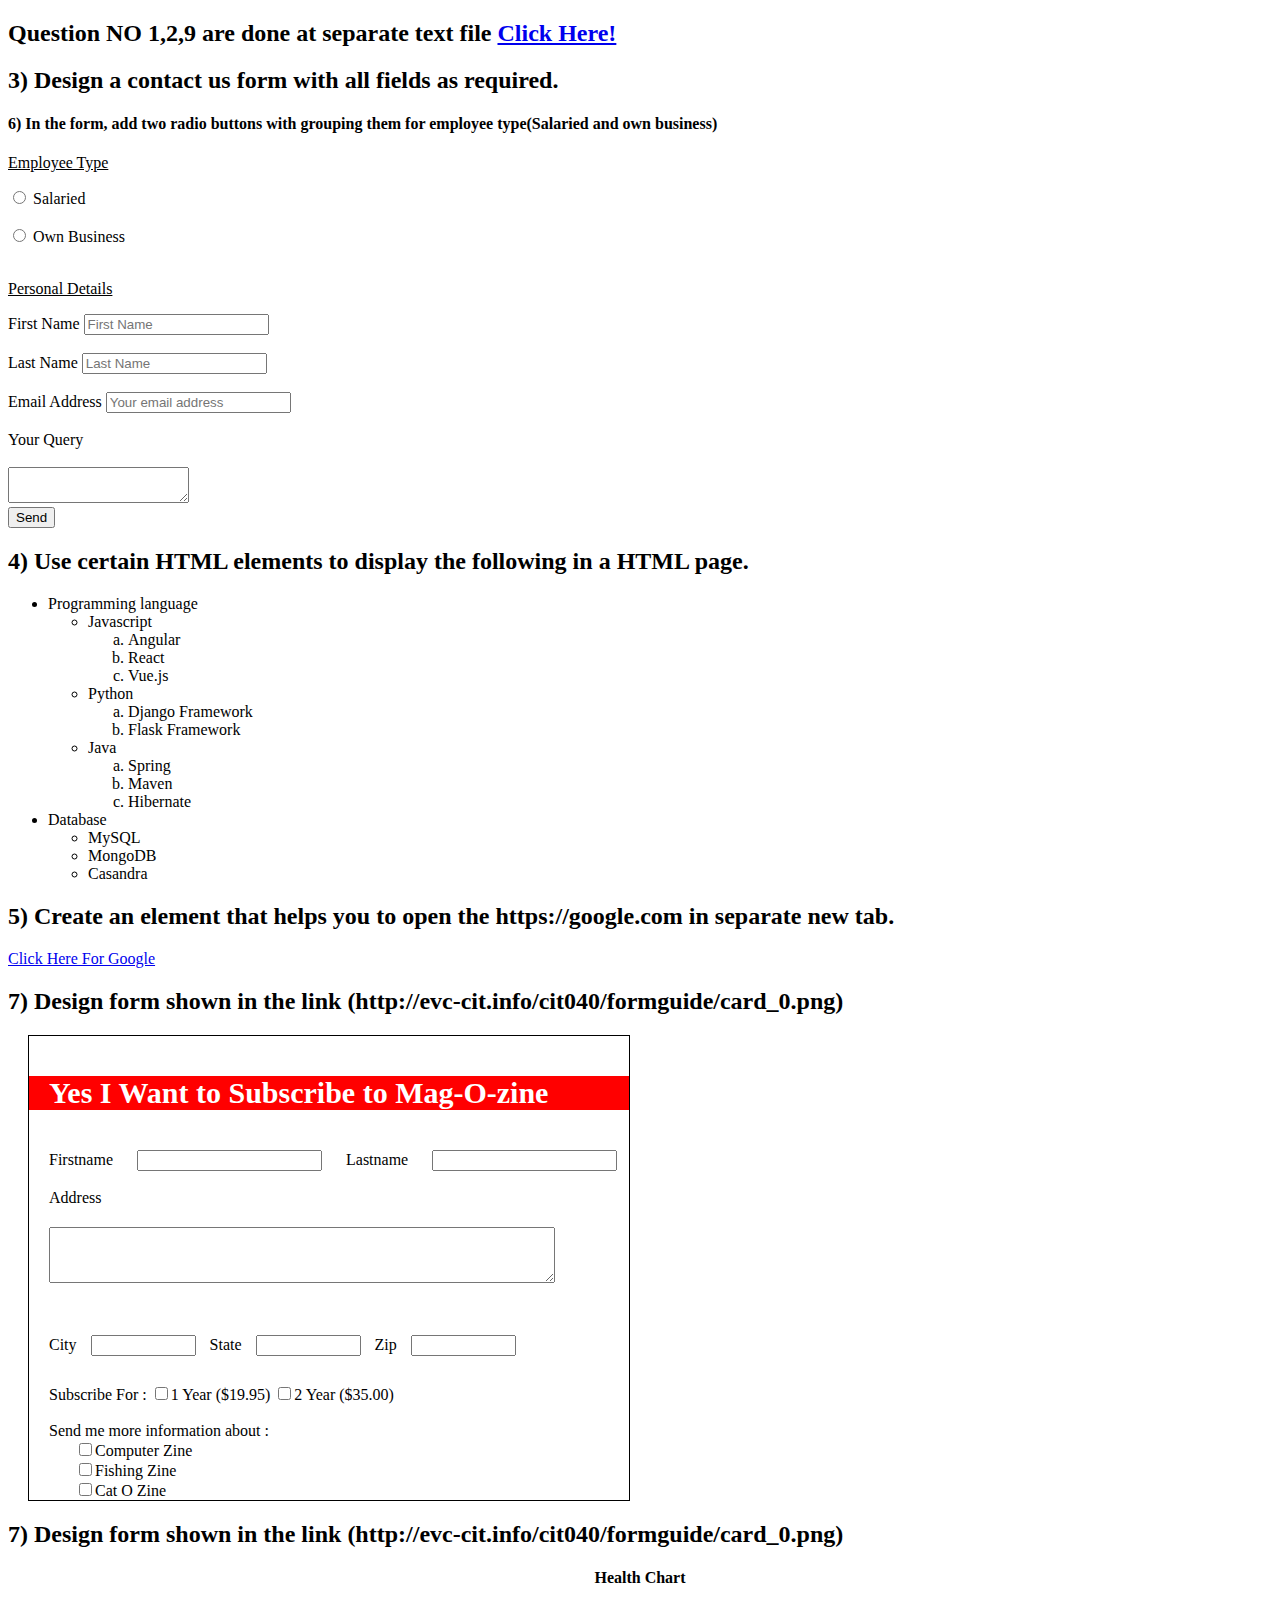
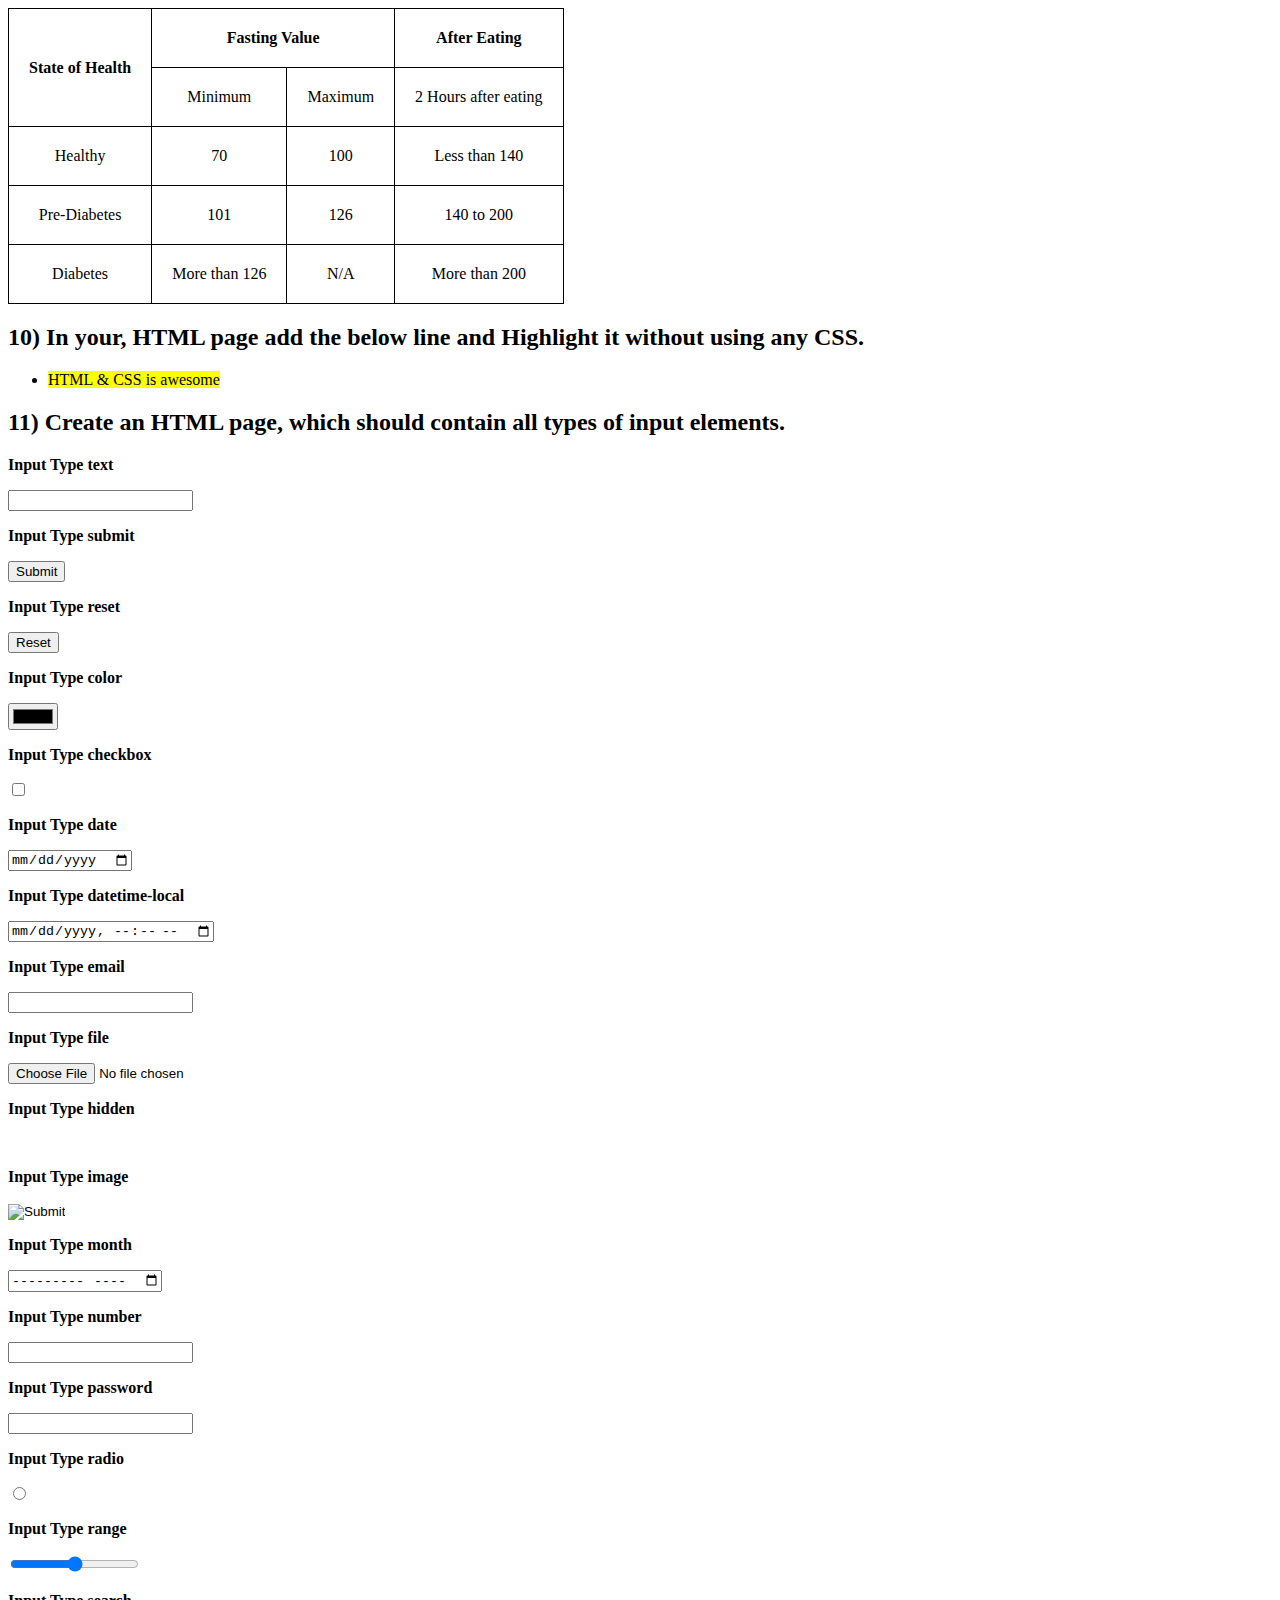
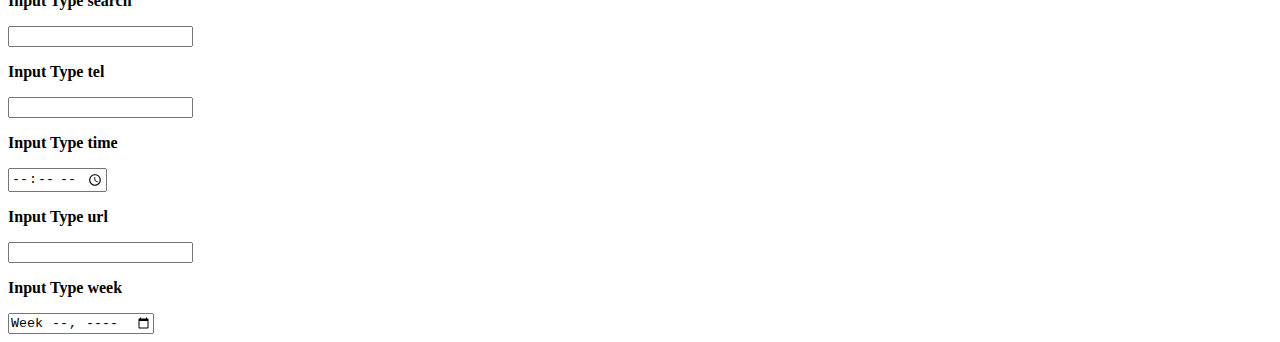
<file: Day 10/index.html>
<!DOCTYPE html>
<html lang="en">
<head>
    <meta charset="UTF-8">
    <meta http-equiv="X-UA-Compatible" content="IE=edge">
    <meta name="viewport" content="width=device-width, initial-scale=1.0">
    <title>Day 10 Task</title>
    <style>
        table, th, td {
          border: 1px solid black;
          border-collapse: collapse;
          text-align:center;
          padding:20px;
        }
        </style>
</head>
<body>
   
    
    <div>
    <h2>Question NO 1,2,9 are done at separate text file <a href="https://github.com/KarthyV/GUVI-Daily-Task/blob/main/Day%2010/Culprit%20Task.txt">Click Here!</a></h2>
    <h2> 3) Design a contact us form with all fields as required.</h2>
    <form action="">
        <h4>6) In the form, add two radio buttons with grouping them for employee type(Salaried and own business)</h4>
        <p><u>Employee Type</u></p>
        <input type="radio" name="Salaried" id="">
        <label for="Salaried">Salaried</label><br><br>
        <input type="radio" name="Own Business" id="">
        <label for="Salaried">Own Business</label><br><br>
        <p><u>Personal Details</u></p>
        <label for="firstName">First Name</label>
        <input type="text" name="firstName" placeholder="First Name"></input><br><br>
        <label for="lastName">Last Name</label>
        <input type="text" name="lastName" placeholder="Last Name"></input><br><br>
        <label for="email">Email Address</label>
        <input type="email" name="email" placeholder="Your email address"></input><br><br>
        <label for="Query">Your Query</label><br>  <br> 
        <textarea name="" ></textarea> <br>
        <button type="submit">Send</button>
    </form>
</div>
<div>
   <h2>4) Use certain HTML elements to display the following in a HTML page.</h2>
    <ul>
        <li>Programming language</li>
        <ul>
            <li>Javascript</li>
            <ol type="a">
                <li>Angular</li>
                <li>React</li>
                <li>Vue.js</li>
            </ol>
            <li>Python</li>
            <ol type="a">
                <li>Django Framework</li>
                <li>Flask Framework</li>
            </ol>
            <li>Java</li>
            <ol type="a">
                <li>Spring</li>
                <li>Maven</li>
                <li>Hibernate</li>
                
            </ol>
        </ul>
        <li>Database</li>
        <ul>
            <li>MySQL</li>
            <li>MongoDB</li>
            <li>Casandra</li>
        </ul>
    </ul>
</div>
<div>
    <h2>5) Create an element that helps you to open the https://google.com in separate new tab.</h2>
    <a href="https://google.com">Click Here For Google</a>
</div>

<div>
    <h2>7) Design form shown in the link (http://evc-cit.info/cit040/formguide/card_0.png)</h2>
    <div style="border: 1px solid;width:600px;margin: 20px;">
       <h4 style="background-color:Red;color:White;font-size: 30px;padding-left: 20px;">Yes I Want to Subscribe to Mag-O-zine</h4>
       <label for="firstName" style="margin: 20px;">Firstname</label>
       <input type="text"></input>
       <label for="lastName"style="margin: 20px;"> Lastname</label>
       <input type="text"></input><br><br>
       <label for="Address"style="margin: 20px;">Address</label><br>
       <textarea style="width:500px;height:50px;margin: 20px;"></textarea><br><br>
       <label for="City" style="margin-left: 20px;">City</label>
       <input type="text" size="10px"style="margin: 10px;"></input>
       <label for="State">State</label>
       <input type="text" size="10px"style="margin: 10px;"></input>
       <label for="Zip">Zip</label>
       <input type="text" size="10px"style="margin: 10px;"></input><br><br>
       <label style="margin-left: 20px;">Subscribe For :</label>
       <input type="checkbox">1 Year ($19.95)</input>
       <input type="checkbox">2 Year ($35.00)</input><br><br>
       <label style="margin-left: 20px;">Send me more information about :</label><br>
       <input type="checkbox" style="margin-left: 50px;">Computer Zine</input><br>
       <input type="checkbox" style="margin-left: 50px;">Fishing Zine</input><br>
       <input type="checkbox" style="margin-left: 50px;">Cat O Zine</input><br>
       

    </div>
</div>
<div>
    <h2>7) Design form shown in the link (http://evc-cit.info/cit040/formguide/card_0.png)</h2>
    <h4 style="text-align:center;">Health Chart</h4>
    <table>
        <tr>
            <th rowspan="2">State of Health</th>
            <th colspan="2">Fasting Value</th>
            <th>After Eating</th>
        </tr>
        <tr>
            <td>Minimum</td>
            <td>Maximum</td>
            <td>2 Hours after eating</td>
        </tr>
        <tr>
            <td>Healthy</td>
            <td>70</td>
            <td>100</td>
            <td>Less than 140</td>
        </tr>
        <tr>
            <td>Pre-Diabetes</td>
            <td>101</td>
            <td>126</td>
            <td>140 to 200</td>
        </tr>
        <tr>
            <td>Diabetes</td>
            <td>More than 126</td>
            <td>N/A</td>
            <td>More than 200</td>
        </tr>
    </table>
</div>
<div>
  <h2>10) In your, HTML page add the below line and Highlight it without using any CSS.</h2>
  <ul>
      <li><mark>HTML & CSS is awesome</mark></li>
  </ul>
</div>
<div>
    <h2>11) Create an HTML page, which should contain all types of input elements.</h2>
    <p><strong>Input Type text</p><input type="text"></input><br>
    <p>Input Type submit</p><input type="submit"></input><br>
    <p>Input Type reset</p><input type="reset"></input><br>
    <p>Input Type color</p><input type="color"></input><br>
    <p>Input Type checkbox</p><input type="checkbox"></input><br>
    <p>Input Type date</p><input type="date"></input><br>
    <p>Input Type datetime-local</p><input type="datetime-local"></input><br>
    <p>Input Type email</p><input type="email"></input><br>
    <p>Input Type file</p><input type="file"></input><br>
    <p>Input Type hidden</p><input type="hidden"></input><br>
    <p>Input Type image</p><input type="image"></input><br>
    <p>Input Type month</p><input type="month"></input><br>
    <p>Input Type number</p><input type="number"></input><br>
    <p>Input Type password</p><input type="password"></input><br>
    <p>Input Type radio</p><input type="radio"></input><br>
    <p>Input Type range</p><input type="range"></input><br>
    <p>Input Type search</p><input type="search"></input><br>
    <p>Input Type tel</p><input type="tel"></input><br>
    <p>Input Type time</p><input type="time"></input><br>
    <p>Input Type url</p><input type="url"></input><br>
    <p>Input Type week</strong></p><input type="week"></input><br>
</div>
   
</body>
</html>
</file>
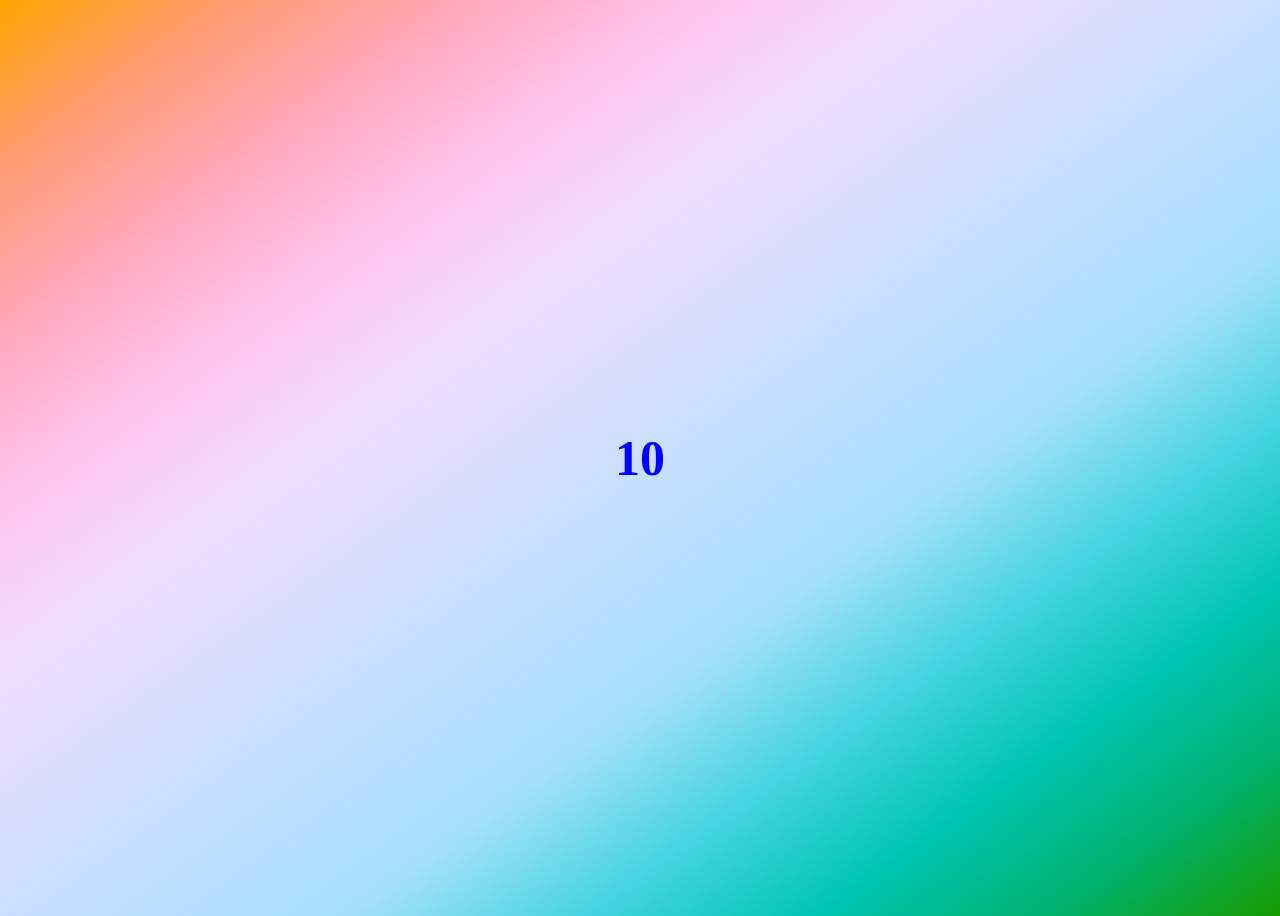
<file: Day 21/index.html>
<!DOCTYPE html>
<html lang="en">
<head>
    <meta charset="UTF-8">
    <meta http-equiv="X-UA-Compatible" content="IE=edge">
    <meta name="viewport" content="width=device-width, initial-scale=1.0">
    <title>Document</title>
    <link rel="stylesheet" href="style.css">
</head>
<body>
    <script src="script.js"></script>
</body>
</html>
</file>
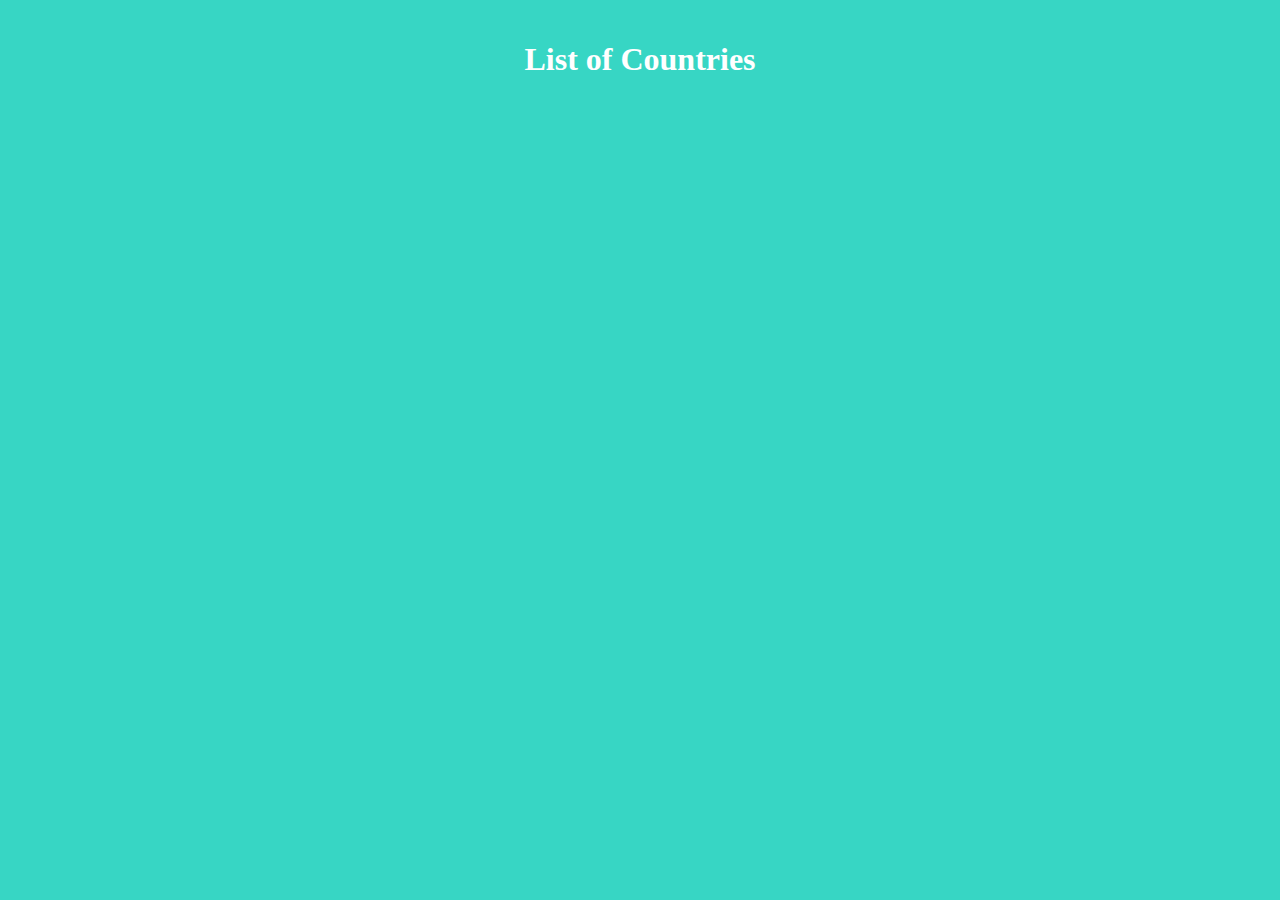
<file: Day 22/index.html>
<!DOCTYPE html>
<html lang="en">
<head>
    <meta charset="UTF-8">
    <meta http-equiv="X-UA-Compatible" content="IE=edge">
    <meta name="viewport" content="width=device-width, initial-scale=1.0">
    <title>Document</title>
    <link rel="stylesheet" href="style.css">
    <link rel="stylesheet" href="https://cdn.jsdelivr.net/npm/bootstrap@4.6.1/dist/css/bootstrap.min.css" integrity="sha384-zCbKRCUGaJDkqS1kPbPd7TveP5iyJE0EjAuZQTgFLD2ylzuqKfdKlfG/eSrtxUkn" crossorigin="anonymous">
</head>
<body>
    <h1>List of Countries</h1>
    <div class="container-fluid">
        <div class="row"  id="card">
          
        </div>
      </div>
    <script src="script.js"></script>
</body>
</html>
</file>
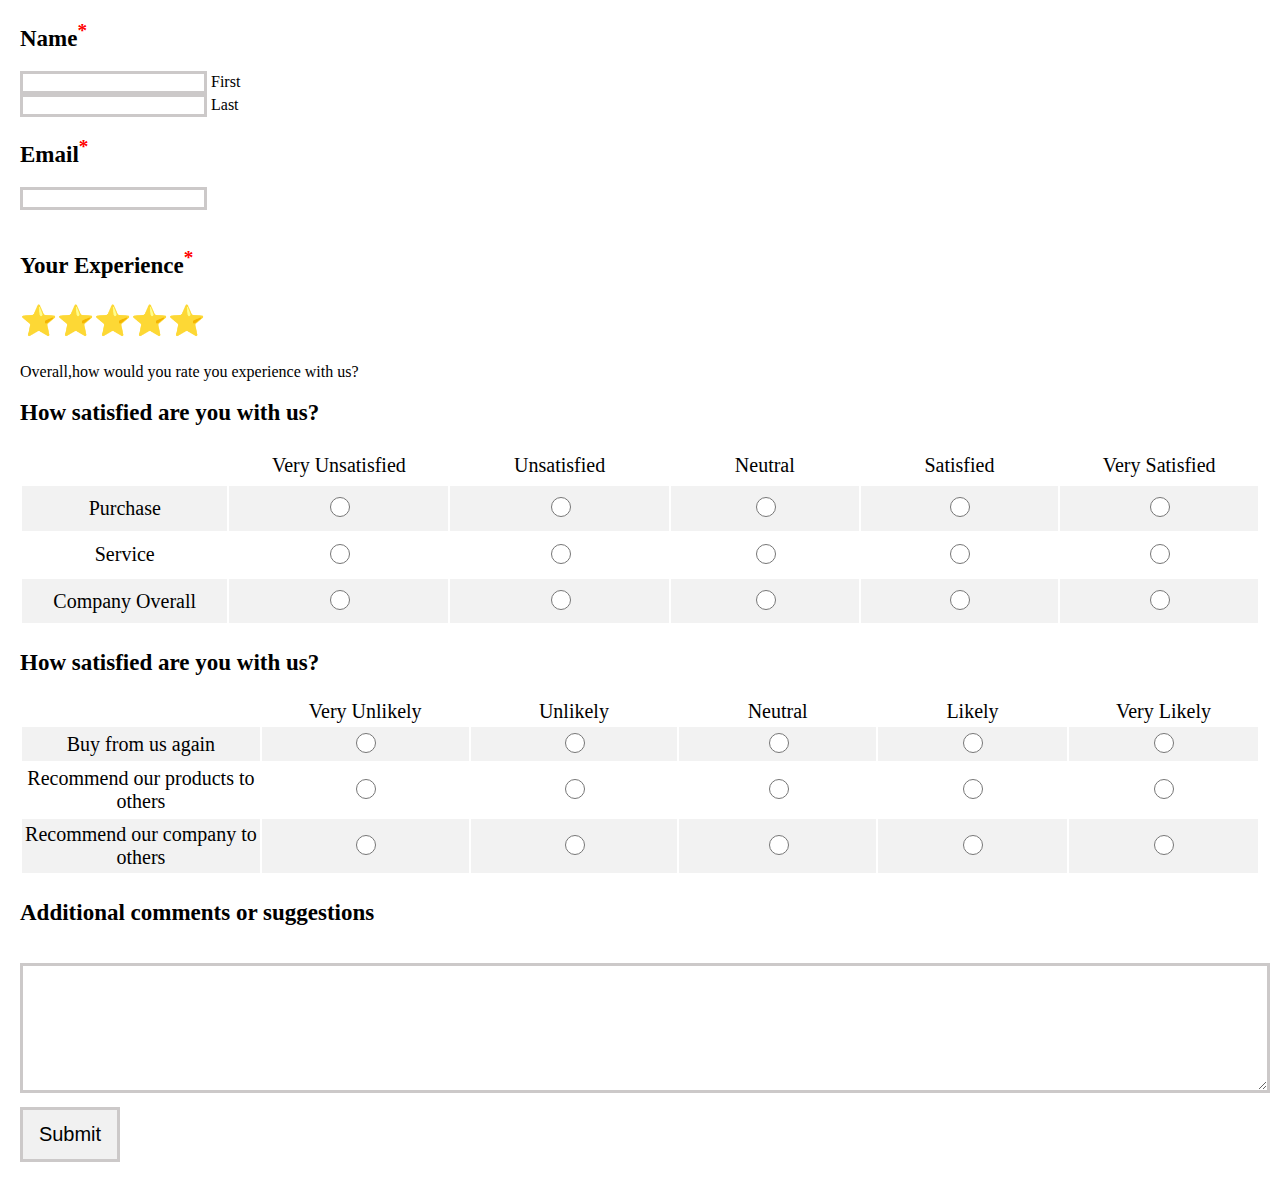
<file: Day 11/Task 2/index.html>
<!DOCTYPE html>
<html lang="en">
  <head>
    <meta charset="UTF-8" />
    <meta http-equiv="X-UA-Compatible" content="IE=edge" />
    <meta name="viewport" content="width=device-width, initial-scale=1.0" />
    <title>Document</title>
    <link
      rel="stylesheet"
      href="https://cdn.jsdelivr.net/npm/bootstrap@4.6.1/dist/css/bootstrap.min.css"
      integrity="sha384-zCbKRCUGaJDkqS1kPbPd7TveP5iyJE0EjAuZQTgFLD2ylzuqKfdKlfG/eSrtxUkn"
      crossorigin="anonymous"
    />
    <link rel="stylesheet" href="style.css" />
  </head>
  <body>
    <form>
      <div class="form-row">
        <div class="form-group col-12 name">
          <h2>Name<sup>*</sup></h2>
        </div>
        <div class="form-group col-md-6">
          <input
            type="text"
            class="form-control is-invalid"
            style="border: 3px solid rgb(204, 201, 201)"
            required
          />
          <label for="fname">First</label>
        </div>
        <div class="form-group col-md-6">
          <input
            type="text"
            class="form-control"
            style="border: 3px solid rgb(204, 201, 201)"
            required
          />
          <label for="lname">Last</label>
        </div>
      </div>
      <div class="form-row">
        <label for="email" class="emailText name"
          ><h2>Email<sup>*</sup></h2></label
        >
        <input
          type="email"
          class="form-control"
          style="border: 3px solid rgb(204, 201, 201)"
          required
        />
      </div>
      <br />
      <div>
        <h2>Your Experience<sup>*</sup></h2>
        <h2 class="exp">⭐⭐⭐⭐⭐</h2>
        <p>Overall,how would you rate you experience with us?</p>
      </div>
      <div class="tableFeedback">
        <div class="feedback1">
          <h2>How satisfied are you with us?</h2>
          <table class="feedback">
            <tr>
              <th></th>
              <th>Very Unsatisfied</th>
              <th>Unsatisfied</th>
              <th>Neutral</th>
              <th>Satisfied</th>
              <th>Very Satisfied</th>
            </tr>
            <tr>
              <td>Purchase</td>
              <td><input type="radio" value="none" name="purchase" /></td>
              <td><input type="radio" value="none" name="purchase" /></td>
              <td><input type="radio" value="none" name="purchase" /></td>
              <td><input type="radio" value="none" name="purchase" /></td>
              <td><input type="radio" value="none" name="purchase" /></td>
            </tr>
            <tr>
              <td>Service</td>
              <td><input type="radio" value="none" name="service" /></td>
              <td><input type="radio" value="none" name="service" /></td>
              <td><input type="radio" value="none" name="service" /></td>
              <td><input type="radio" value="none" name="service" /></td>
              <td><input type="radio" value="none" name="service" /></td>
            </tr>
            <tr>
              <td>Company Overall</td>
              <td><input type="radio" value="none" name="company" /></td>
              <td><input type="radio" value="none" name="company" /></td>
              <td><input type="radio" value="none" name="company" /></td>
              <td><input type="radio" value="none" name="company" /></td>
              <td><input type="radio" value="none" name="company" /></td>
            </tr>
          </table>
        </div>
        <div class="feedback2">
          <h2>How satisfied are you with us?</h2>
          <table class="feedback">
            <tr>
              <th></th>
              <th>Very Unlikely</th>
              <th>Unlikely</th>
              <th>Neutral</th>
              <th>Likely</th>
              <th>Very Likely</th>
            </tr>
            <tr>
              <td>Buy from us again</td>
              <td><input type="radio" value="none" name="purchase" /></td>
              <td><input type="radio" value="none" name="purchase" /></td>
              <td><input type="radio" value="none" name="purchase" /></td>
              <td><input type="radio" value="none" name="purchase" /></td>
              <td><input type="radio" value="none" name="purchase" /></td>
            </tr>
            <tr>
              <td>Recommend our products to others</td>
              <td><input type="radio" value="none" name="service" /></td>
              <td><input type="radio" value="none" name="service" /></td>
              <td><input type="radio" value="none" name="service" /></td>
              <td><input type="radio" value="none" name="service" /></td>
              <td><input type="radio" value="none" name="service" /></td>
            </tr>
            <tr>
              <td>Recommend our company to others</td>
              <td><input type="radio" value="none" name="company" /></td>
              <td><input type="radio" value="none" name="company" /></td>
              <td><input type="radio" value="none" name="company" /></td>
              <td><input type="radio" value="none" name="company" /></td>
              <td><input type="radio" value="none" name="company" /></td>
            </tr>
          </table>
        </div>
      </div>
      <div>
        <label for="additionalComment"
          ><h2>Additional comments or suggestions</h2></label
        ><br />

        <textarea
          row="5"
          col="80"
          style="
            width: 100%;
            height: 120px;
            border: 3px solid rgb(204, 201, 201);
          "
        ></textarea>
      </div>
      <button type="submit" class="btn">Submit</button>
    </form>
  </body>
</html>
</file>
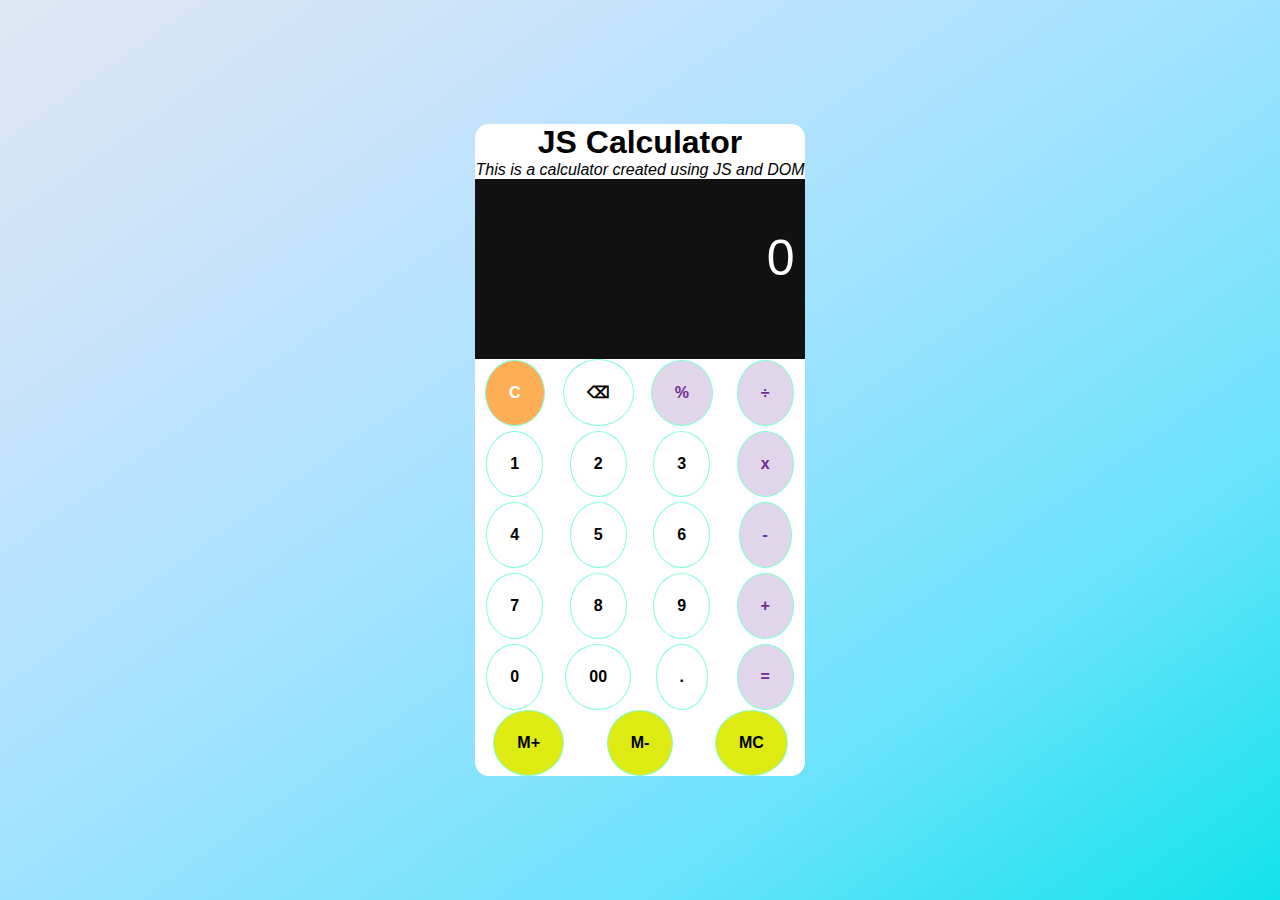
<file: Day 19/Calculator/index.html>
<!DOCTYPE html>
<html lang="en">
<head>
  <meta charset="UTF-8">
  <meta name="viewport" content="width=device-width, initial-scale=1.0">
  <link rel="stylesheet" href="style.css">
  <title>Calculator</title>
</head>
<body>
  <script src="script.js"></script>
  <script src="https://app.zenclass.in/sheets/v1/js/zen/suite/bundle.js"></script>
</body>
 
</html>
</file>
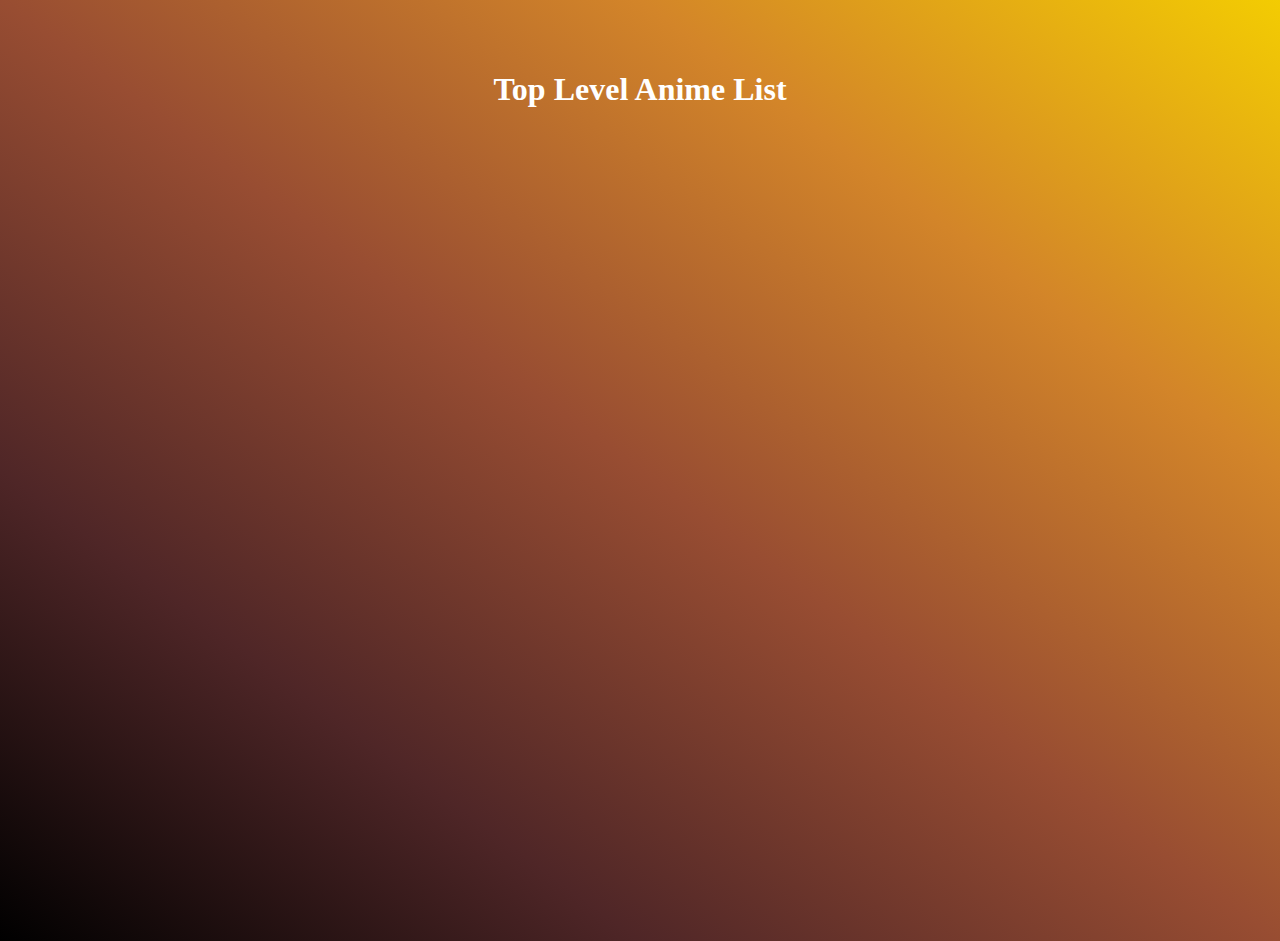
<file: Day 25/Anime Facts/index.html>
<!DOCTYPE html>
<html lang="en">
  <head>
    <meta charset="UTF-8" />
    <meta http-equiv="X-UA-Compatible" content="IE=edge" />
    <meta name="viewport" content="width=device-width, initial-scale=1.0" />
    <title>Document</title>
    <link rel="shortcut icon" href="favicon.ico" type="image/x-icon" />
    <!-- BootStrap CDN -->
    <link
      rel="stylesheet"
      href="https://cdn.jsdelivr.net/npm/bootstrap@4.6.1/dist/css/bootstrap.min.css"
      integrity="sha384-zCbKRCUGaJDkqS1kPbPd7TveP5iyJE0EjAuZQTgFLD2ylzuqKfdKlfG/eSrtxUkn"
      crossorigin="anonymous"
    />

    <!-- External CSS -->
    <link rel="stylesheet" href="style.css" />
  </head>

  <body>
    <h1 class="header">Top Level Anime List</h1>

    <div class="container">
      <div class="row"></div>
    </div>

    <script src="script.js"></script>
  </body>
</html>
</file>
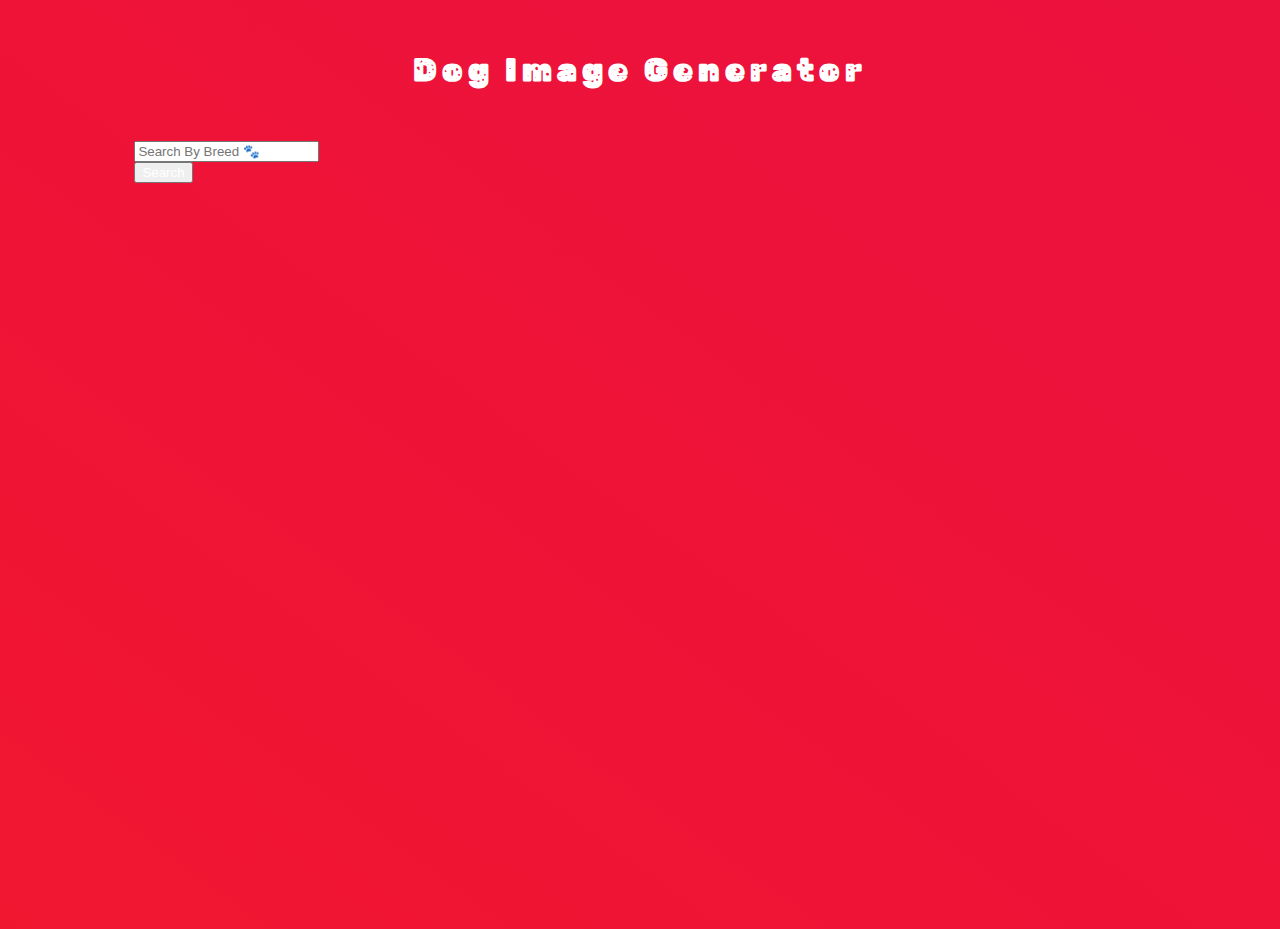
<file: Day 25/Dog image/index.html>
<!DOCTYPE html>
<html lang="en">
  <head>
    <meta charset="UTF-8" />
    <meta http-equiv="X-UA-Compatible" content="IE=edge" />
    <meta name="viewport" content="width=device-width, initial-scale=1.0" />
    <title>Dog's Breed</title>
    <link rel="shortcut icon" href="favicon.ico" type="image/x-icon" />
    <!-- BootStrap CDN -->
    <link
      rel="stylesheet"
      href="https://cdn.jsdelivr.net/npm/bootstrap@4.6.1/dist/css/bootstrap.min.css"
      integrity="sha384-zCbKRCUGaJDkqS1kPbPd7TveP5iyJE0EjAuZQTgFLD2ylzuqKfdKlfG/eSrtxUkn"
      crossorigin="anonymous"
    />
    <!-- Google fonts -->
    <link rel="preconnect" href="https://fonts.googleapis.com" />
    <link rel="preconnect" href="https://fonts.gstatic.com" crossorigin />
    <link
      href="https://fonts.googleapis.com/css2?family=Merriweather:ital@1&family=Rubik+Moonrocks&family=Sacramento&family=Ubuntu&display=swap"
      rel="stylesheet"
    />
    <!-- External CSS -->
    <link rel="stylesheet" href="style.css" />
  </head>
  <body>
    <!-- Heading -->
    <h1>Dog Image Generator</h1>

    <!-- input Field -->
    <div class="input-group mb-3">
      <input
        type="text"
        class="form-control"
        id="textField"
        placeholder="Search By Breed 🐾"
      />
      <div class="input-group-append">
        <button class="btn btn-outline-secondary" type="button">Search</button>
      </div>
    </div>

    <!-- Container Div for images -->
    <div class="container">
      <div class="row"></div>
    </div>
    <script src="script.js"></script>
  </body>
</html>
</file>
<file: Day 21/style.css>
body {
    background-image: linear-gradient(to right bottom, #ffa500, #ff9b71, #ffa8bb, #ffc3ed, #f1ddff, #d8deff, #bddfff, #a4e0f9, #47d4e3, #00c5b4, #00b26e, #179b00);
    height:100vh;
    overflow-x:hidden;
    display:flex;
    justify-content:center;
    align-items:center;
}

div {
    color: blue;
    font-size: 50px;
    font-weight: bold;
    animation: zoom-in-zoom-out 1s ease infinite;   
}

@keyframes zoom-in-zoom-out {
    0% {transform: scale(1, 1)}
    50% {transform: scale(1.5, 1.5)}
    100% {transform: scale(1, 1)}
  }
</file>
<file: Day 22/style.css>
body {
    background-color: #37d6c4 !important;
}

h1 {
    text-align: center;
    font-weight: bold !important;
    color: #fff;
    padding: 20px 0;
}

.card-img-top {
    height:190px;
}

.card {
    height:90%;
    width:auto !important;
}

.card h5 {
    font-weight:bold;
}
</file>
<file: Day 11/Task 2/style.css>
body {
  margin: 20px;
}

h2 {
  font-size: 23px;
  font-weight: bold;
}

.form-row {
  width: 60%;
}

.name {
  margin-bottom: 0px;
}

sup {
  color: red;
}

.exp {
  font-size: 30px;
}

.feedback {
  width: 100%;
  height: 180px;
  text-align: center;
  font-size: 20px;
}

td {
  text-align: center;
  width: 1%;
}
th {
  font-weight: normal;
}

tr:nth-child(even) {
  background-color: #f2f2f2;
}

input[type="radio"] {
  width: 20px;
  height: 20px;
}

.feedback2 {
  margin: 25px 0;
}

.btn {
  font-size: 20px;
  background-color: #f1f1f1;
  width: 100px;
  height: 55px;
  border: 3px solid rgb(204, 201, 201);
  margin-top: 10px;
}
</file>
<file: Day 19/Calculator/style.css>
* {
    margin: 0;
    padding: 0;
  }
  
  body {
    font-family: sans-serif;
    background-image: linear-gradient(
      to right bottom,
      #dfe6f2,
      #c5e3fc,
      #9ee2ff,
      #6ae3fb,
      #12e2eb
    );
    height: 100vh;
    display: flex;
    justify-content: center;
    align-items: center;
  }
  
  .playground {
    min-width: 300px;
    background-color: #fff;
    border-radius: 14px;
    overflow: hidden;
  }
  
  .button {
    display: grid;
    grid-template-columns: repeat(4, 1fr);
    grid-gap: 5px;
    place-items: center;
  }
  
  .memory {
    display: grid !important;
    grid-template-columns: repeat(3, 1fr) !important;
    grid-gap: 5px !important;
    place-items: center !important;
  }
  
  .memorybtn {
    background-color:#ddeb12 !important;
    color: black !important;
  }
  
  button {
    padding: 23px;
  }
  
  .display {
    color: #fff;
    padding: 50px 10px;
    overflow: hidden;
    text-align: right;
    font-weight: 100;
    font-size: 50px;
    height: 80px;
    background-color: #111;
  }
  
  button {
    border: 1px solid aquamarine;
    border-radius: 50%;
    cursor: pointer;
    background-color: rgba(255, 255, 255, 1);
    font-size: 16px;
    font-weight: bold;
  }
  
  
  button:hover {
    border: 1px solid black;
    border-radius: 50%;
    cursor: pointer;
    background-color: rgba(255, 255, 255, 1);
    font-size: 16px;
  }
  #backspace {
    font-size: 20px;
  }
  .operator {
    background: #e1d5e9;
    color: #6d2c92;
  }
  .clear {
    background: #feae55;
    color: #fff;
  }
  
  .heading {
    text-align: center;
  }
  
  p {
    font-style: italic;
  }
  
  .active {
    border: 1px solid black;
    border-radius: 50%;
    cursor: pointer;
    background-color: rgb(45, 241, 71);
    font-size: 16px;
  }
</file>
<file: Day 25/Anime Facts/style.css>
body {
  margin: 20px;
  min-height: 100vh;
  background-image: linear-gradient(
    to right top,
    #000000,
    #4f2627,
    #984d32,
    #d38529,
    #f3cc02
  );
}

h1 {
  padding: 50px;
  text-align: center;
  color: #fff;
  font-weight: bold;
}

.input-group > input {
  width: 80% !important;
}

.btn {
  color: #fff !important;
  border-color: #fff !important;
}

.card {
  width: 250px;
  margin: 20px 0;
}

.card-img-top {
  height: 250px;
  width: 250px;
  object-fit: cover;
}

.card-title {
  font-weight: bold;
}
.card-body {
  text-align: center;
}

.card-text {
  font-style: italic;
}
</file>
<file: Day 25/Dog image/style.css>
body {
  min-height: 100vh;
  background-image: linear-gradient(
    to right top,
    #f11630,
    #f01434,
    #ee1337,
    #ed123b,
    #eb123e
  );
}

h1 {
  color: #fff;
  font-weight: bold;
  text-align: center;
  padding: 30px;
  font-family: "Rubik Moonrocks";
  letter-spacing: 5px;
}

.input-group {
  min-width: 70%;
  padding: 0 10%;
}

.btn {
  color: #fff !important;
}
.img-thumbnail {
  height: 300px;
  width: 300px;
  object-fit: cover;
}
</file>
